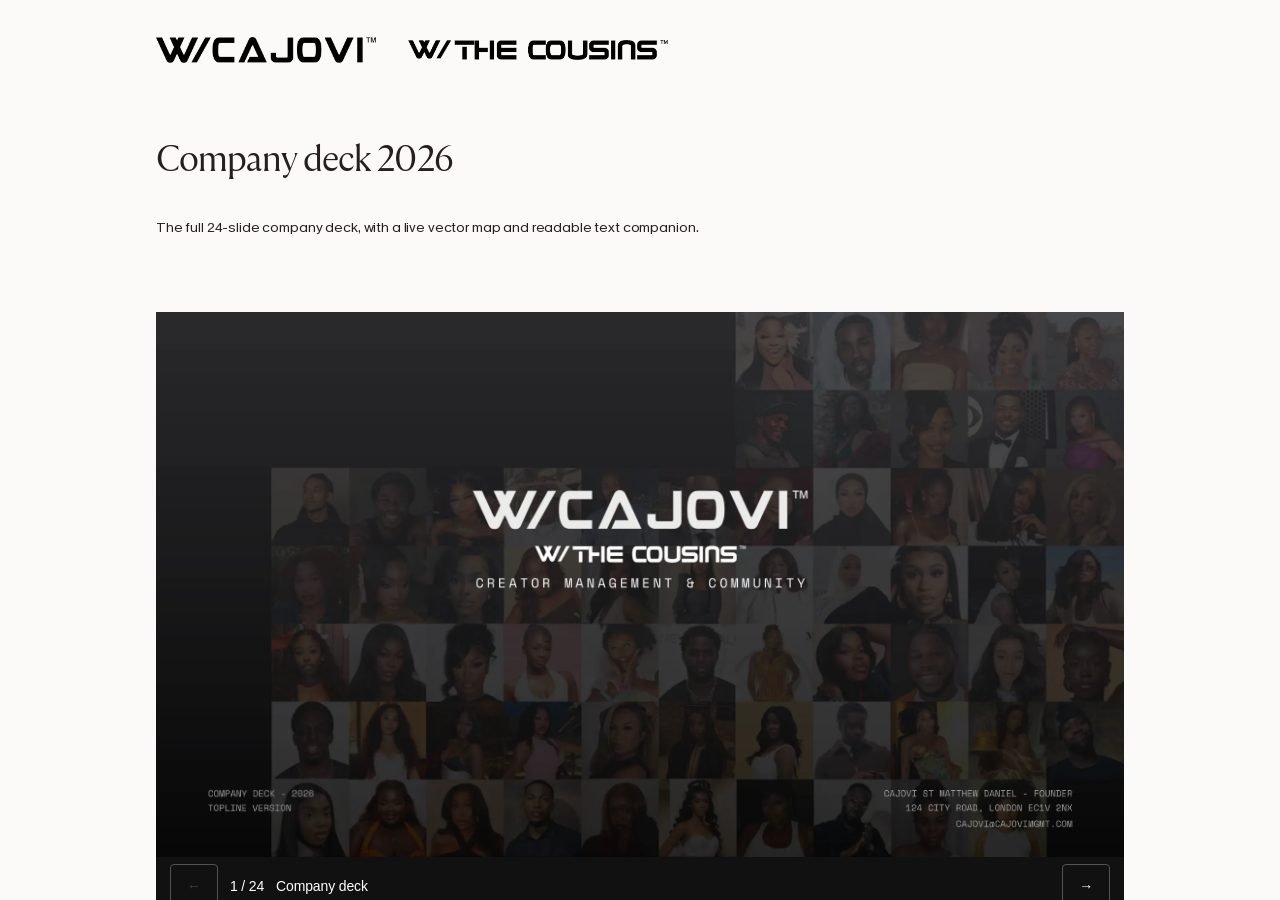
<file: index.html>
<!doctype html><html lang="en"><head><meta charset="utf-8"><meta name="viewport" content="width=device-width,initial-scale=1"><title>W/Cajovi | Company deck 2026</title><meta name="description" content="W/Cajovi and W/TheCousins company deck 2026."><link rel="stylesheet" href="14-deck.css"></head><body><div id="root"></div><script>window.deckAssets={};window.instinctFile={initialRoute:'/',route:function(){},asset:function(a){return a}};</script><script src="1-10-photos-0.js"></script><script src="11-photos-1.js"></script><script src="2-12-photos-2.js"></script><script src="13-photos-3.js"></script><script src="18-photos-4.js"></script><script src="1-16-deck.js"></script><script src="2-17-enhancements.js"></script></body></html>
</file>
